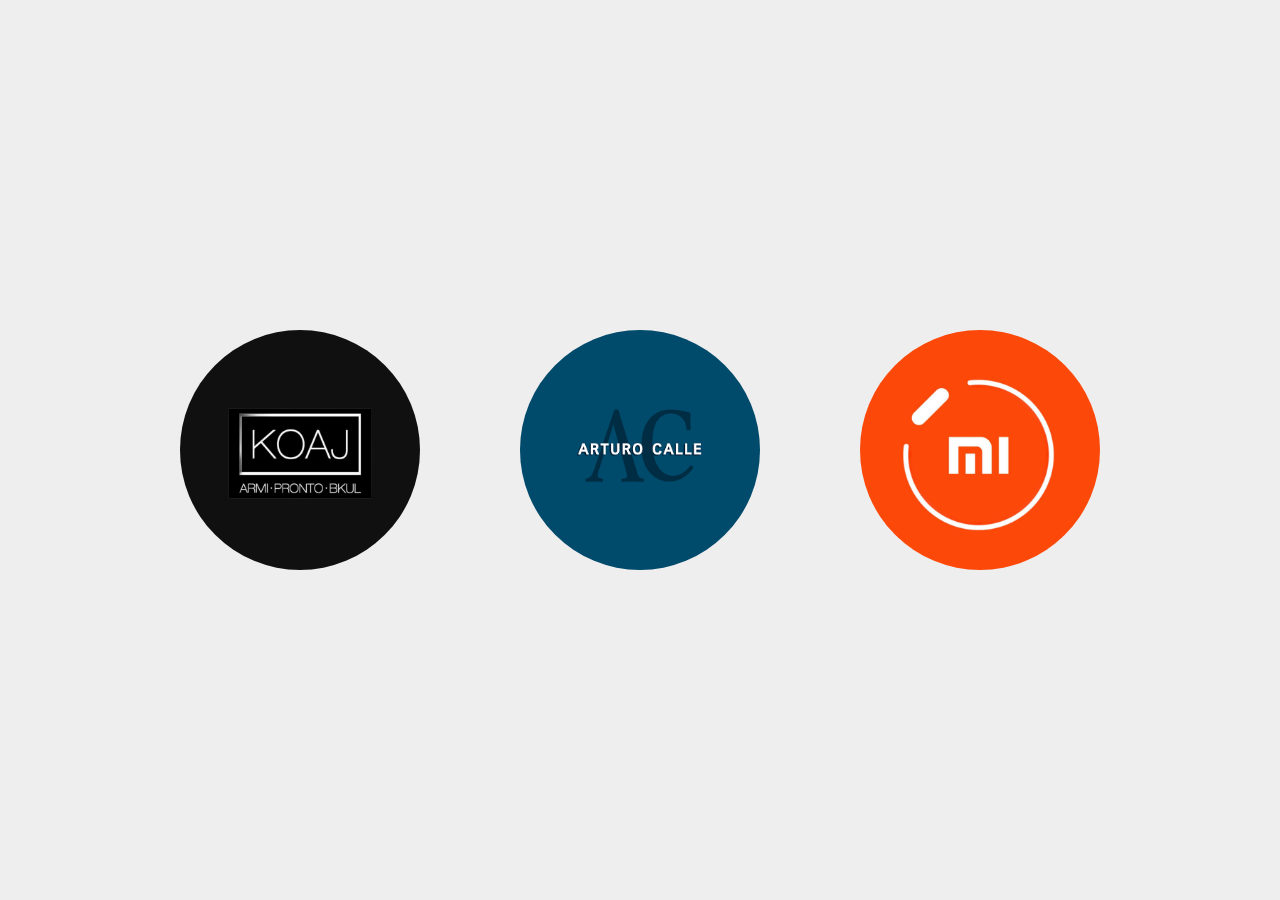
<file: index.html>
<!DOCTYPE html>
<html lang="sp">
<head>
    <meta charset="UTF-8">
    <meta name="description" content="😀🏆🏆Ejercicio de las Funciones Tema: Ropa, Calzado y Accesorios">
    <meta property="og:image" content="https://comfenalcocursos2021.github.io/Actividad_funciones_07_05_2022/img/faviconMeta.png"/>
    <meta name="viewport" content="width=device-width, initial-scale=1.0">
    <meta http-equiv="X-UA-Compatible" content="IE=edge">
    <link rel="shortcut icon" href="img/xiaomi_logo.jpg" type="image/jpg">
    <title>Actividad de las funciones 07 de Mayo del 2022</title>
    <link rel="stylesheet" href="css/style.css">
    <script src="js/main.js"></script>
</head>
<body>
    <!-- Lin del video -->
    <!-- https://www.youtube.com/watch?v=dcUK7KZ3Dmo -->
    
</body>
</html>
</file>
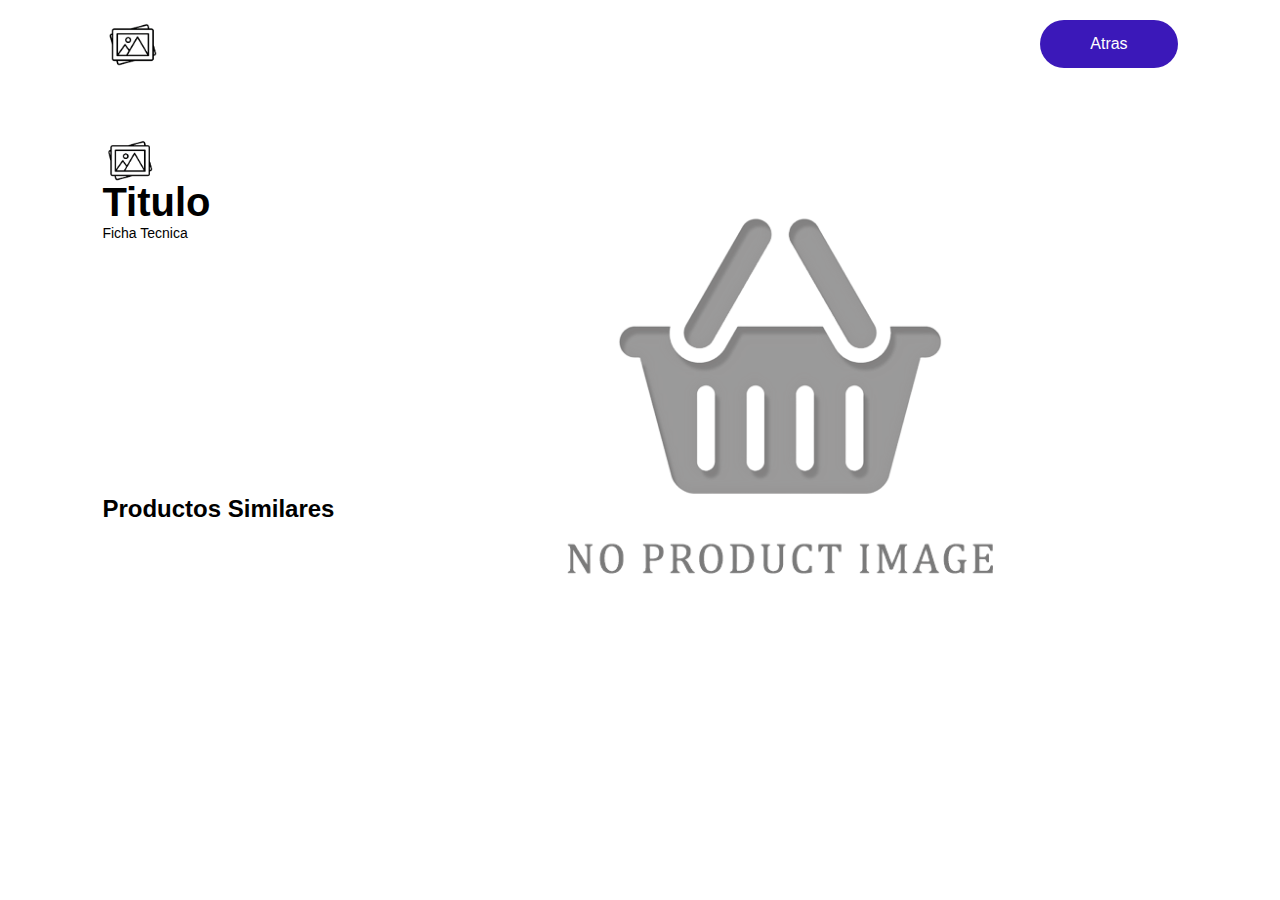
<file: galeria.html>
<!DOCTYPE html>
<html lang="sp">
<head>
    <meta name="description" content="#">
    <meta property="og:image" content="#"/>
    <meta charset="UTF-8">
    <meta http-equiv="X-UA-Compatible" content="IE=edge">
    <meta name="viewport" content="width=device-width, initial-scale=1.0">
    <title>Nombre del Producto</title>
    <link rel="stylesheet" href="css/styleGaleria.css">
    <link rel="shortcut icon" href="#" type="#">
    <script src="js/mainGaleria.js"></script>
</head>
<body>
    <!-- https://www.youtube.com/watch?v=A86Lg4OBITg&t=6s -->
    <div class="container" >
        <nav>
            <img id="compañia" src="img/defaul_logo_galeria.png" class="logo">
            <a href="index.html" class="btn">Atras</a>
        </nav>
        <div class="content">
            <h2><img id="logoFranquisia" src="img/defaul_logo_galeria.png" class="logo"></h2>
            <h1 id="titulo">Titulo</h1>
            <p id="tecnica">Ficha Tecnica</p>
            <div class="movil">
                <img id="producto" src="img/defaul.png" >
            </div>
            <h3>Productos Similares</h3>
            <div class="colour-select">
            </div>
        </div>
    </div>
</body>
</html>
</file>
<file: css/style.css>
*{
    margin: 0;
    padding: 0;
    box-sizing: border-box;
    font-family: Arial, Helvetica, sans-serif;
}
body{
    display: flex;
    justify-content: center;
    align-items: center;
    flex-wrap: wrap;
    min-height: 100vh;
    background: #eee;
}
.card{
    position: relative;
    width: 300px;
    height: 300px;
    margin: 20px;
    border-radius: 20px;
    transition: 0.5s;
    transition-delay: 0.5s;
    display: flex;
    justify-content: flex-start;
    align-items: center;
}
.card:hover{
    width: 545px;
    transition-delay: 0s;
}
.card .circle{
    position: absolute;
    top: 0;
    left: 0;
    width: 100%;
    height: 100%;
    border-radius: 20px;
    overflow: hidden;
    display: flex;
    justify-content: center;
    align-items: center;
}
/************************************/
.card .circle::before{
    content: '';
    position: absolute;
    top: 0;
    left: 0;
    width: 100%;
    height: 100%;
    background: #ccc;
    clip-path: circle(120px at center);
    transition: 0.5s;
}
.card:nth-child(1) .circle::before{
    background: #101010;
}
.card:nth-child(2) .circle::before{
    background: #004a6b;
}
.card:nth-child(3) .circle::before{
    background: #fc4809;
}
/************************************/
.card:hover .circle::before{
    clip-path: circle(400px at center);
}
/*****************************************/
.card .circle .logo{
    position: relative;
    width: 200px;
    transition: 0.5s;
    transition-delay: 0.5s;
}
.card:nth-child(2) .circle .logo{
    width: 165px;
}
.card:nth-child(3) .circle .logo{
    width: 164px;
}
/**************************************/
.card:hover .circle .logo{
    transform: scale(0);
    transition-delay: 0s;
}
/******************************************/
.content{
    position: relative;
    width: 55%;
    left: 20%;
    padding: 20px 5px 20px 35px;
    opacity: 0;
    transition: 0.5s;
    visibility: hidden;
}
.card:nth-child(2) .content{
    padding: 20px 26px 20px 35px;
}
/**********************************************/
.card:hover .content{
    left: 0;
    opacity: 1;
    visibility: visible;
    transition-delay: 0.5s;
}
.content h2{
    color: #fff;
    text-transform: uppercase;
    font-size: 2.5em;
    line-height: 1em;
}
.content p{
    color: #fff;
}
.content a{
    position: relative;
    color: #111;
    background: #fff;
    padding: 10px 20px;
    border-radius: 10px;
    margin-top: 10px;
    display: inline-block;
    text-decoration: none;
    font-weight: 500;
}
.card .product_img{
    position: absolute;
    top: 50%;
    left: 50%;
    transform: translate(-50%, -50%) scale(0);
    height: 350px;
    transition: 0.5s;
    transition-delay: 0s;
}
/*************************************************/
.card:hover .product_img{
    left: 75%;
    transform: translate(-50%, -50%) scale(1);
    transition-delay: 0.5s;
}

.card:hover:nth-child(2) .product_img{
    transform: translate(-50%, -50%) scale(1);
}

/**************************************************/

@media (max-width: 991px){
    .card{
        width: auto;
        max-width: 350px;
        align-items: flex-start;
    }
    .card:hover{
        height: 600px;
    }
    .card:hover .product_img{
        top: initial;
        bottom: 30px;
        left: 50%;
        transform: translate(-50%, 0%) scale(1);
        height: 300px;
    }
    .card .content{
        width: 100%;
        left: 0;
        padding: 40px;
    }
}
</file>
<file: css/styleGaleria.css>
*{
    margin: 0;
    padding: 0;
    box-sizing: border-box;
    font-family: Arial, Helvetica, sans-serif;
}
body{
    display: flex;
    justify-content: center;
    align-items: center;
    flex-wrap: wrap;
    min-height: 100vh;
}
.container{
    width: 100%;
    height: 100vh;
    /* background-image: url('../img/defaul_producto.png'); */
    background-size: cover;
    background-position: center;
    padding: 20px 8%;
    transition: background-image 0.3s;
}
nav{
    width: 100%;
    display: flex;
    align-items: center;
    justify-content: space-between;
}
nav .logo{
    width: 160px;
    height: 45px;
    object-fit: scale-down;
    cursor: pointer;
}
nav .btn{
    text-decoration: none;
    color: #fff;
    background: #3b18b9;
    padding: 15px 50px;
    border-radius: 30px;
}
.content{
    margin-top: 5%;
}
.content h2{
    font-size: 34px;
    margin-bottom: 20px;
}
.content h2 img{
    width: 150px;
    height: 60px;
    object-fit: scale-down;
    object-position: 0% 100%;
}
.content h1{
    color: #000;
    font-size: 100px;
    margin-top: -30px;
    font-size: 2.5em;
}
.content p{
    overflow: hidden;
    overflow-y: auto;
    scrollbar-width: auto;
    scrollbar-color: #ccc #eee;
    max-width: 550px;
    height: 240px;
    font-weight: 500;
    font-size: 14px;
    counter-reset: #555;
}
.content h3{
    margin-top: 30px;
    font-weight: 600;
    font-size: 24px;
}
.colour-select{
    overflow: hidden;
    overflow-y: auto;
    scrollbar-width: auto;
    scrollbar-color: #ccc #eee;
    width: 350px;
    height: 200px;
    margin-top: 7px;
}
.colour-select div{
    background: #989898;
    overflow: hidden;
    display: inline-block;
    width: 90px;
    height: 90px;
    border-radius: 50%;
    margin-right: 10px;
    cursor: pointer;
}
.colour-select div img{
    width: 100%;
    height: 100%;
    object-fit: scale-down;
}
/* ===== Scrollbar CSS ===== */
/* Chrome, Edge, and Safari */
.colour-select::-webkit-scrollbar,
.content p::-webkit-scrollbar {
    width: 8px;
}
.colour-select::-webkit-scrollbar-track,
.content p::-webkit-scrollbar-track {
    background: #eee;
}
.colour-select::-webkit-scrollbar-thumb,
.content p::-webkit-scrollbar-thumb {
    background-color: #ccc;
    border-radius: 2px;
}
.movil{
    position: absolute;
    overflow: hidden;
    top: 0;
    right: 0;
    margin-top: 150px;
    margin-right: 250px;
    width: 500px;
    height: 500px;
    /* border: 5px solid red; */
}
.movil img{
    width: 100%;
    height: 500px;
    object-fit: scale-down;
}
@media (max-width: 991px){
    .container{
        background: none;
    }
    .content,
    .content p,
    .colour-select{
        width: 100%;
        max-width: 100%;
    }
    .movil{
        position: static;
        margin: 0;
        width: 100%;
        height: 300px;
    }
    .movil img{
        width: 100%;
        height: 300px;
        object-fit: scale-down;
    }
}
</file>
